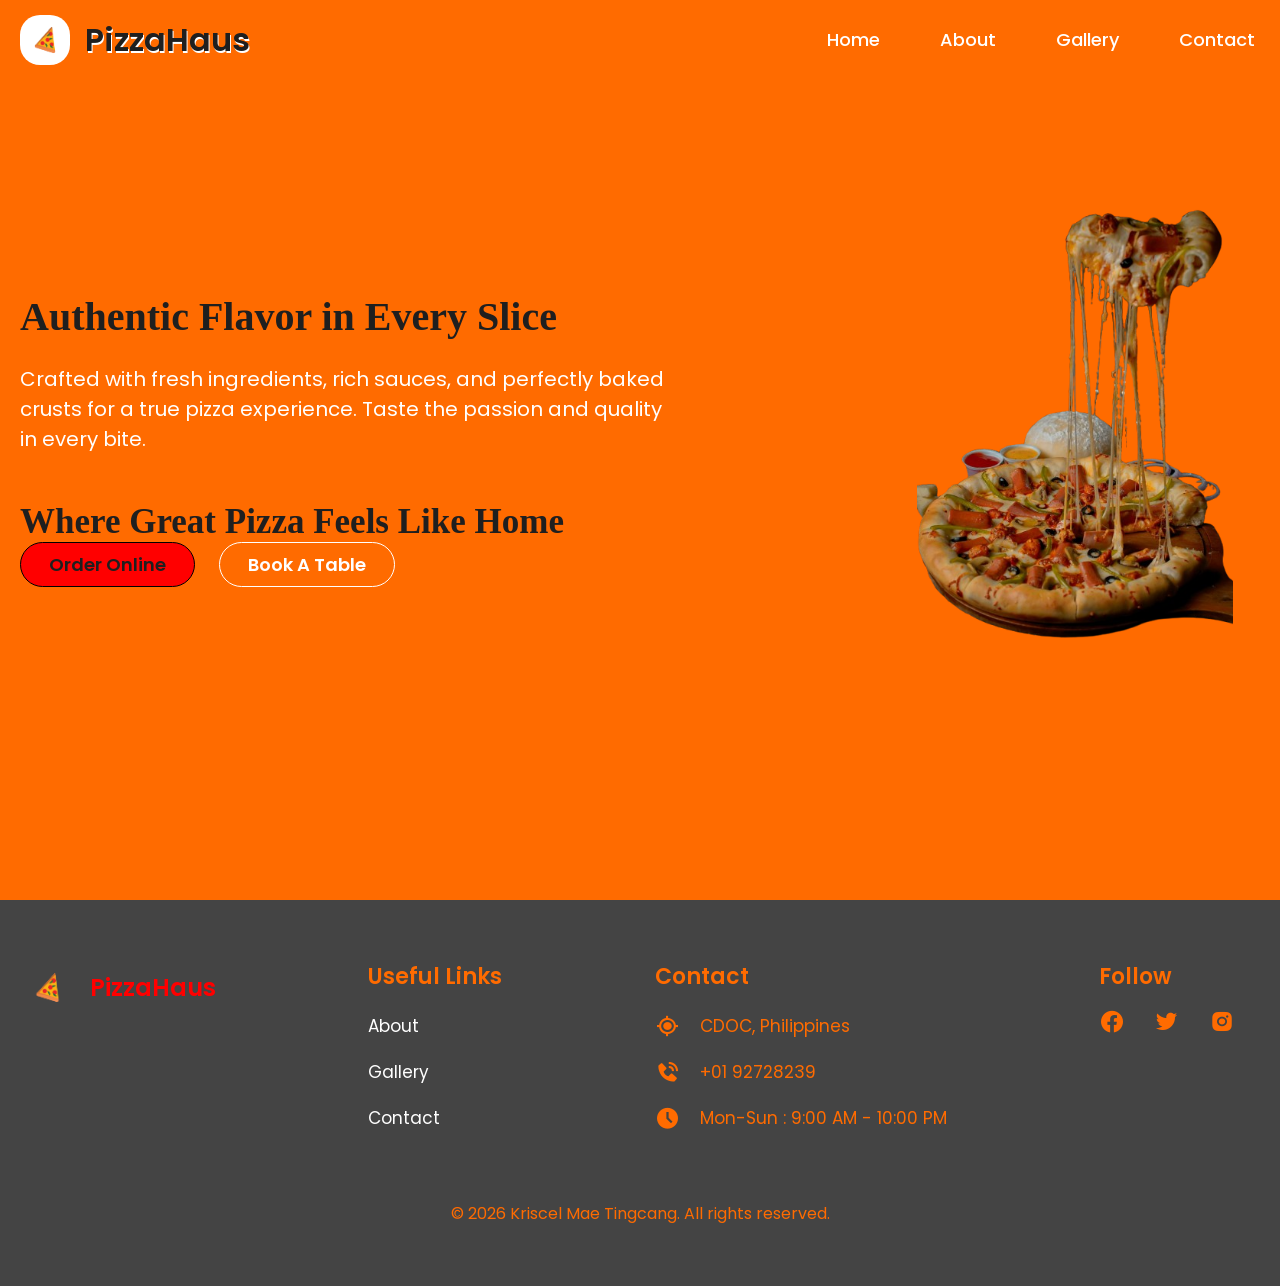
<file: index.html>
<!DOCTYPE html>
<html lang="en">
  <head>
    <meta charset="UTF-8" />
    <meta name="viewport" content="width=device-width, initial-scale=1.0" />
    <title>Project 2-PizzaHaus</title>
    <!-- CSS Link -->
    <link rel="stylesheet" href="css/style.css" />
    <!-- Box Icon Link for Icons -->
    <link
      href="https://unpkg.com/boxicons@2.1.4/css/boxicons.min.css"
      rel="stylesheet"
    />
  </head>
  <body>
    <!-- Header & Navbar Section -->
    <header>
      <nav>
        <div class="nav_logo">
          <a href="#">
            <img src="home-images/logo-pic.png" alt="pizza Logo" />
            <h2>PizzaHaus</h2>
          </a>
        </div>

        <input type="checkbox" id="click" />
        <label for="click">
          <i class="menu_btn bx bx-menu"></i>
          <i class="close_btn bx bx-x"></i>
        </label>

        <ul>
          <li><a href="index.html">Home</a></li>
          <li><a href="about.html" target="_blank">About</a></li>
          <li><a href="gallery.html" target="_blank">Gallery</a></li>
          <li><a href="contact.html" target="_blank">Contact</a></li>
        </ul>
      </nav>
    </header>

    <!-- Hero Section -->
    <section class="hero_section">
      <div class="section_container">
        <div class="hero_container">
          <div class="text_section">
            <h2>Authentic Flavor in Every Slice</h2>
            <p>
             Crafted with fresh ingredients, rich sauces, and perfectly baked crusts for a true pizza experience. Taste the passion and quality in every bite.
            </p>
            <h4>Where Great Pizza Feels Like Home</h4>

            <div class="hero_section_button">
              <button class="button">Order Online</button>
              <button class="button">Book A Table</button>
            </div>
          </div>

          <div class="image_section">
            <img src="home-images/hero-pizza-image.png" alt="pizza" />
          </div>
        </div>
      </div>
    </section>

     <!-- Footer Section -->
    <footer>
      <div class="section_container">
        <div class="footer_section">
          <div class="footer_logo">
            <a href="index.html">
              <img src="home-images/logo-pic.png" alt="Pizza Logo" />
              <h2>PizzaHaus</h2>
            </a>
          </div>

          <div class="useful_links">
            <h3>Useful Links</h3>
            <ul>
              <li><a href="about.html" target="_blank">About</a></li>
              <li><a href="gallery.html" target="_blank">Gallery</a></li>
              <li><a href="contact.html" target="_blank">Contact</a></li>
            </ul>
          </div>

          <div class="contact_us">
            <h3>Contact</h3>
            <ul>
              <li>
                <i class="bx bx-current-location"></i>
                <span>CDOC, Philippines</span>
              </li>
              <li>
                <i class="bx bxs-phone-call"></i> <span>+01 92728239</span>
              </li>
              <li>
                <i class="bx bxs-time-five"></i>
                <span>Mon-Sun : 9:00 AM - 10:00 PM</span>
              </li>
            </ul>
          </div>

          <div class="follow_us">
            <h3>Follow</h3>
            <i class="bx bxl-facebook-circle"></i>
            <i class="bx bxl-twitter"></i>
            <i class="bx bxl-instagram-alt"></i>
          </div>

        </div>

        <div class="copyright">
            <p> © 2026 Kriscel Mae Tingcang. All rights reserved.</p>
        </div>
        
      </div>
    </footer>
  </body>
</html>
</file>
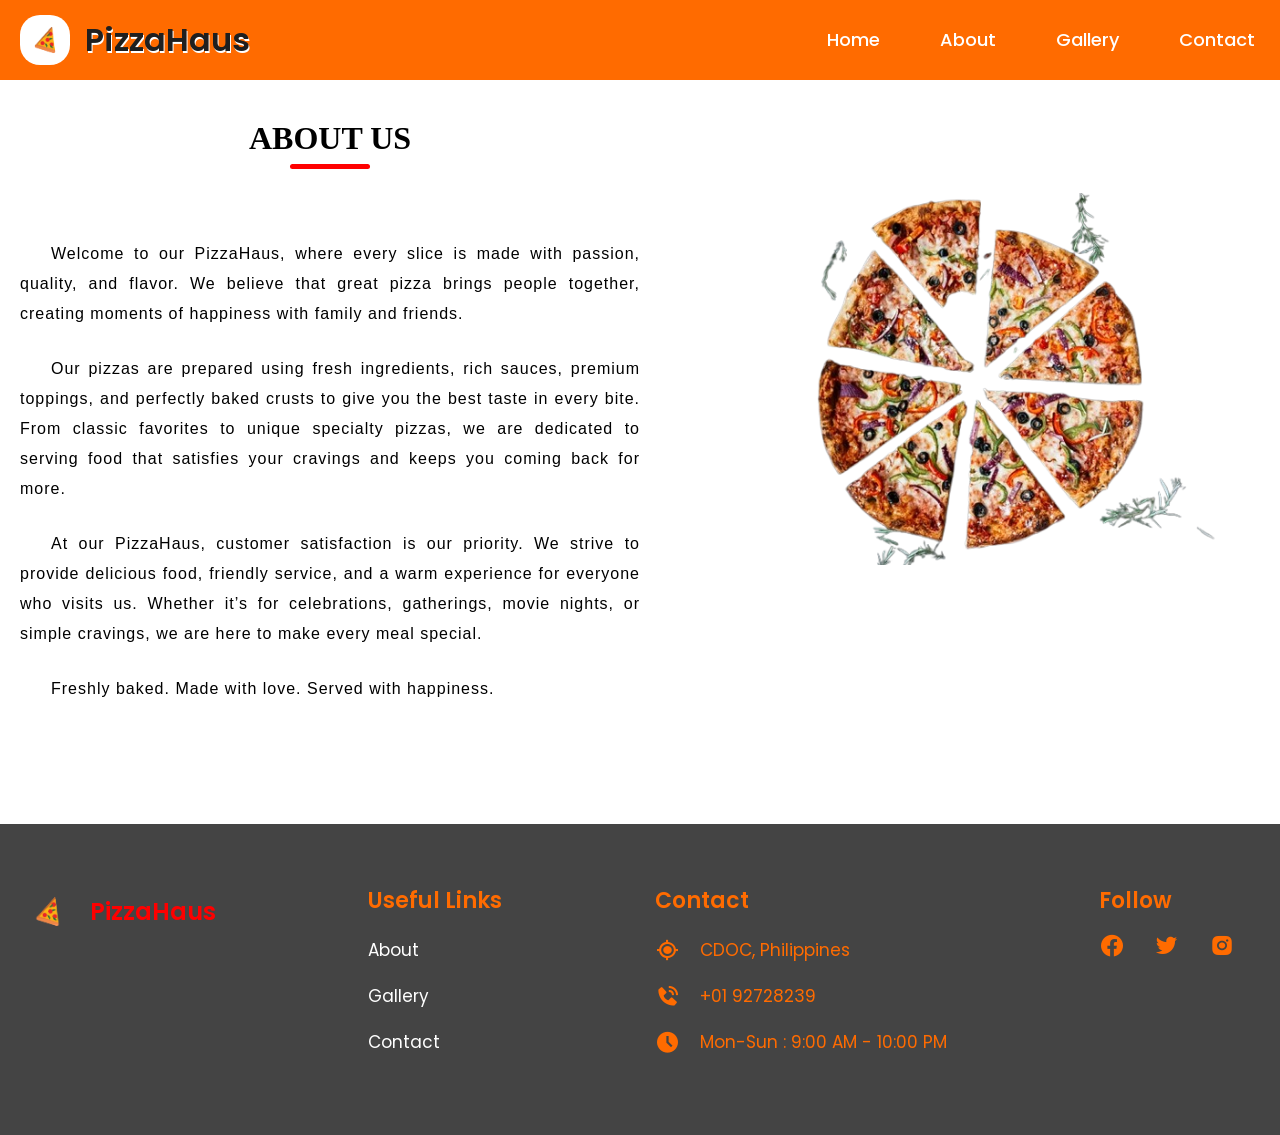
<file: about.html>
<!DOCTYPE html>
<html lang="en">
  <head>
    <meta charset="UTF-8" />
    <meta name="viewport" content="width=device-width, initial-scale=1.0" />
    <title>PizzaHaus-About</title>
    <!-- CSS Link -->
    <link rel="stylesheet" href="css/about.css" />
    <!-- Box Icon Link for Icons -->
    <link
      href="https://unpkg.com/boxicons@2.1.4/css/boxicons.min.css"
      rel="stylesheet"
    />
  </head>
  <body>
    <!-- Header & Navbar Section -->
    <header>
      <nav>
        <div class="nav_logo">
          <a href="#">
            <img src="home-images/logo-pic.png" alt="pizza Logo" />
            <h2>PizzaHaus</h2>
          </a>
        </div>

        <input type="checkbox" id="click" />
        <label for="click">
          <i class="menu_btn bx bx-menu"></i>
          <i class="close_btn bx bx-x"></i>
        </label>

        <ul>
          <li><a href="index.html" target="_blank">Home</a></li>
          <li><a href="about.html" target="_blank">About</a></li>
          <li><a href="gallery.html" target="_blank">Gallery</a></li>
          <li><a href="contact.html" target="_blank">Contact</a></li>
        </ul>
      </nav>
    </header>

    <!-- About Us Section -->
    <section class="about_us" id="about">
      <div class="section_container">
        <div class="about_container">
          <div class="text_section">
            <h2 class="section_title">About Us</h2>
            <p>
              Welcome to our PizzaHaus, where every slice is made with passion, quality, and flavor. We believe that great pizza brings people together, creating moments of happiness with family and friends.
            </p><br>
            <p>
              Our pizzas are prepared using fresh ingredients, rich sauces, premium toppings, and perfectly baked crusts to give you the best taste in every bite. From classic favorites to unique specialty pizzas, 
              we are dedicated to serving food that satisfies your cravings and keeps you coming back for more.
            </p><br>
            <p>
              At our PizzaHaus, customer satisfaction is our priority. We strive to provide delicious food, friendly service, and a warm experience for everyone who visits us.
              Whether it’s for celebrations, gatherings, movie nights, or simple cravings, we are here to make every meal special.
            </p><br>
            <p>
              Freshly baked. Made with love. Served with happiness. 
            </p>
          </div>

          <div class="image_section">
            <img src="home-images/pic1.1.png" alt="pizza-pic" />
          </div>
        </div>
      </div>
    </section>

    <!-- Footer Section -->
    <footer>
      <div class="section_container">
        <div class="footer_section">
          <div class="footer_logo">
            <a href="index.html">
              <img src="home-images/logo-pic.png" alt="Pizza Logo" />
              <h2>PizzaHaus</h2>
            </a>
          </div>

          <div class="useful_links">
            <h3>Useful Links</h3>
            <ul>
              <li><a href="about.html" target="_blank">About</a></li>
              <li><a href="gallery.html" target="_blank">Gallery</a></li>
              <li><a href="contact.html" target="_blank">Contact</a></li>
            </ul>
          </div>

          <div class="contact_us">
            <h3>Contact</h3>
            <ul>
              <li>
                <i class="bx bx-current-location"></i>
                <span>CDOC, Philippines</span>
              </li>
              <li>
                <i class="bx bxs-phone-call"></i> <span>+01 92728239</span>
              </li>
              <li>
                <i class="bx bxs-time-five"></i>
                <span>Mon-Sun : 9:00 AM - 10:00 PM</span>
              </li>
            </ul>
          </div>

          <div class="follow_us">
            <h3>Follow</h3>
            <i class="bx bxl-facebook-circle"></i>
            <i class="bx bxl-twitter"></i>
            <i class="bx bxl-instagram-alt"></i>
          </div>
        </div>
      </div>
    </footer>
  </body>
</html>
</file>
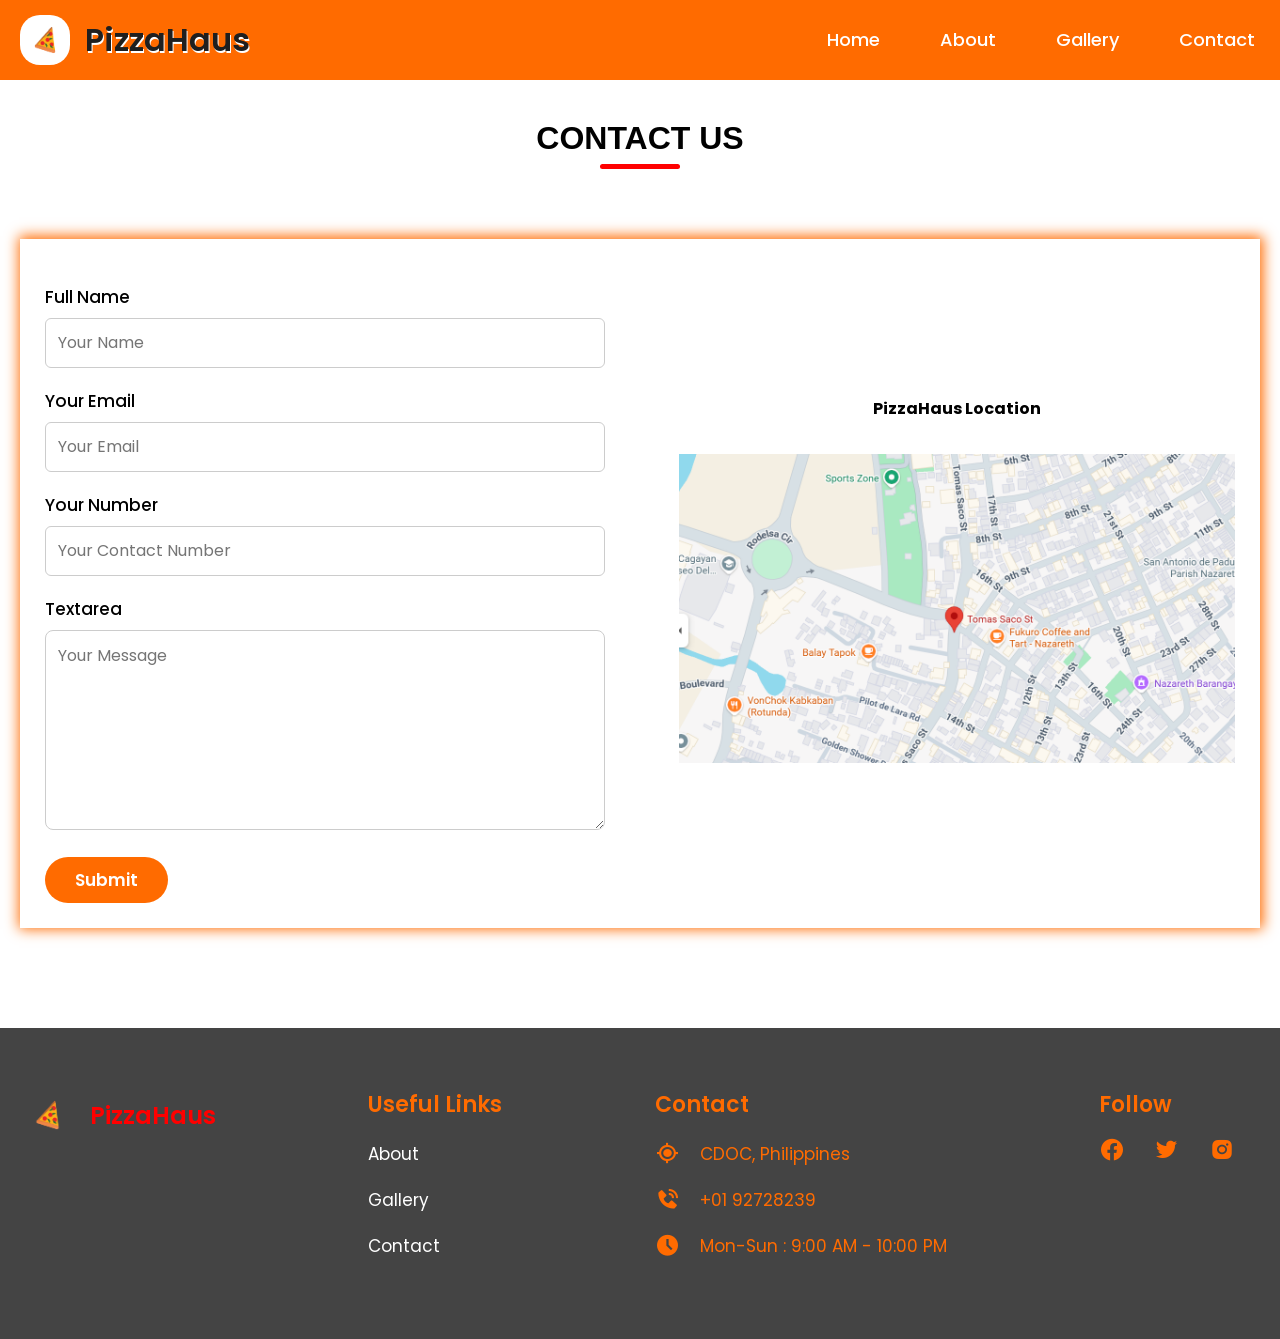
<file: contact.html>
<!DOCTYPE html>
<html lang="en">
  <head>
    <meta charset="UTF-8" />
    <meta name="viewport" content="width=device-width, initial-scale=1.0" />
    <title>PizzaHaus-contact</title>
    <!-- CSS Link -->
    <link rel="stylesheet" href="css/contact.css" />
    <!-- Box Icon Link for Icons -->
    <link
      href="https://unpkg.com/boxicons@2.1.4/css/boxicons.min.css"
      rel="stylesheet"
    />
  </head>
  <body>
    <!-- Header & Navbar Section -->
    <header>
      <nav>
        <div class="nav_logo">
          <a href="#">
            <img src="home-images/logo-pic.png" alt="pizza Logo" />
            <h2>PizzaHaus</h2>
          </a>
        </div>

        <input type="checkbox" id="click" />
        <label for="click">
          <i class="menu_btn bx bx-menu"></i>
          <i class="close_btn bx bx-x"></i>
        </label>

        <ul>
          <li><a href="index.html" target="_blank">Home</a></li>
          <li><a href="about.html" target="">About</a></li>
          <li><a href="gallery.html" target="">Gallery</a></li>
          <li><a href="contact.html" target="_blank">Contact</a></li>
        </ul>
      </nav>
    </header>

    <!-- Contact Section -->
    <section class="contact" id="contact">
      <h2 class="section_title">Contact Us</h2>
      <div class="section_container">
        <div class="contact_container">
          <div class="contact_form">
            <form action="#">
              <div class="field">
                <label for="Name">Full Name</label>
                <input type="text" id="Name" placeholder="Your Name" required />
              </div>
              <div class="field">
                <label for="email">Your Email</label>
                <input
                  type="text"
                  id="email"
                  placeholder="Your Email"
                  required
                />
              </div>
              <div class="field">
                <label for="number">Your Number</label>
                <input
                  type="number"
                  id="number"
                  placeholder="Your Contact Number"
                  required
                />
              </div>
              <div class="field">
                <label for="textarea">Textarea</label>
                <textarea
                  name="textarea"
                  id="textarea"
                  placeholder="Your Message"
                ></textarea>
              </div>

              <button class="button" id="submit">Submit</button>
            </form>
          </div>

          <div class="location">
            <h4>PizzaHaus Location</h4>
            <img src="home-images/location-image.png">
          </div>

  
        </div>
      </div>
    </section>

     <!-- Footer Section -->
    <footer>
      <div class="section_container">
        <div class="footer_section">
          <div class="footer_logo">
            <a href="index.html">
              <img src="home-images/logo-pic.png" alt="Pizza Logo" />
              <h2>PizzaHaus</h2>
            </a>
          </div>

          <div class="useful_links">
            <h3>Useful Links</h3>
            <ul>
              <li><a href="about.html" target="_blank">About</a></li>
              <li><a href="gallery.html" target="_blank">Gallery</a></li>
              <li><a href="contact.html" target="_blank">Contact</a></li>
            </ul>
          </div>

          <div class="contact_us">
            <h3>Contact</h3>
            <ul>
              <li>
                <i class="bx bx-current-location"></i>
                <span>CDOC, Philippines</span>
              </li>
              <li>
                <i class="bx bxs-phone-call"></i> <span>+01 92728239</span>
              </li>
              <li>
                <i class="bx bxs-time-five"></i>
                <span>Mon-Sun : 9:00 AM - 10:00 PM</span>
              </li>
            </ul>
          </div>

          <div class="follow_us">
            <h3>Follow</h3>
            <i class="bx bxl-facebook-circle"></i>
            <i class="bx bxl-twitter"></i>
            <i class="bx bxl-instagram-alt"></i>
          </div>
        </div>
      </div>
    </footer>
  </body>
</html>
</file>
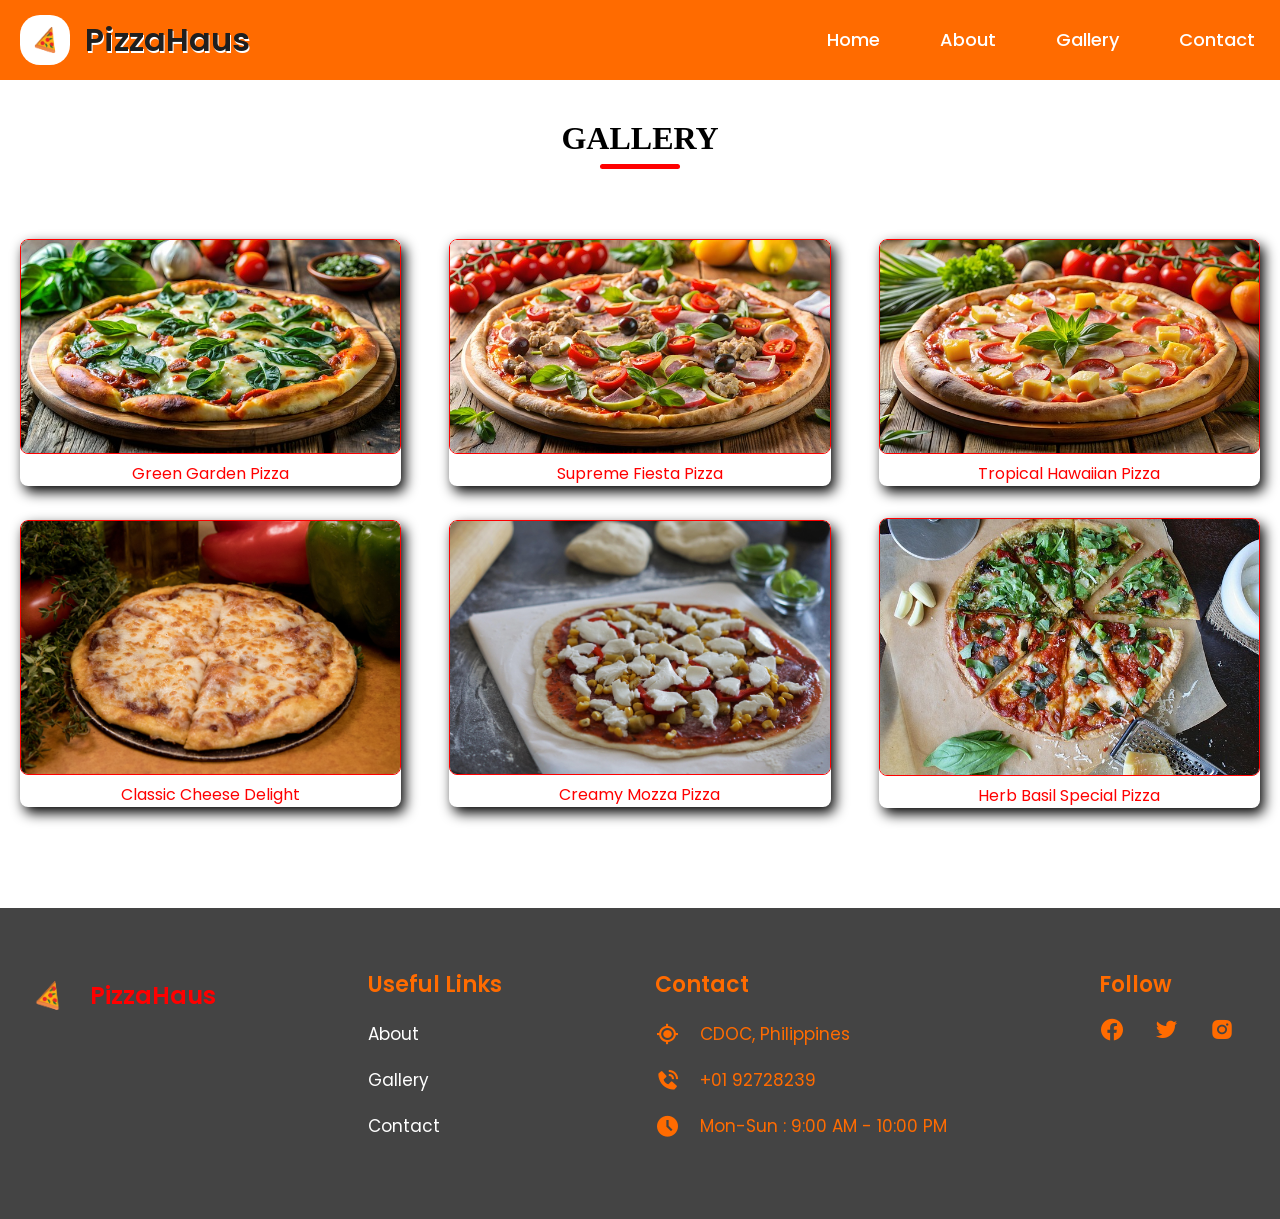
<file: gallery.html>
<!DOCTYPE html>
<html lang="en">
  <head>
    <meta charset="UTF-8" />
    <meta name="viewport" content="width=device-width, initial-scale=1.0" />
    <title>PizzaHaus-Gallery</title>
    <!-- CSS Link -->
    <link rel="stylesheet" href="css/gallery.css" />
    <!-- Box Icon Link for Icons -->
    <link
      href="https://unpkg.com/boxicons@2.1.4/css/boxicons.min.css"
      rel="stylesheet"
    />
  </head>
  <body>
    <!-- Header & Navbar Section -->
    <header>
      <nav>
        <div class="nav_logo">
          <a href="#">
            <img src="home-images/logo-pic.png" alt="pizza Logo" />
            <h2>PizzaHaus</h2>
          </a>
        </div>

        <input type="checkbox" id="click" />
        <label for="click">
          <i class="menu_btn bx bx-menu"></i>
          <i class="close_btn bx bx-x"></i>
        </label>

        <ul>
          <li><a href="index.html" target="_blank">Home</a></li>
          <li><a href="about.html" target="_blank">About</a></li>
          <li><a href="gallery.html" target="_blank">Gallery</a></li>
          <li><a href="contact.html" target="_blank">Contact</a></li>
        </ul>
      </nav>
    </header>

    <!-- Gallery Section -->
    <section class="gallery" id="gallery">
      <h2 class="section_title">Gallery</h2>
      <div class="section_container">
        <div class="gallery_container">
          <div class="gallery_items">
            <img src="home-images/pic2.jpg" alt="Gallery Image" />
            <p>Green Garden Pizza</p>
          </div>
          <div class="gallery_items">
            <img src="home-images/pic3.jpg" alt="Gallery Image" />
            <p>Supreme Fiesta Pizza</p>
          </div>
          <div class="gallery_items">
            <img src="home-images/pic4.jpg" alt="Gallery Image" />
            <p>Tropical Hawaiian Pizza</p>
          </div>
          <div class="gallery_items">
            <img src="home-images/pic8.jpg" alt="Gallery Image" />
            <p>Classic Cheese Delight</p>
          </div>
          <div class="gallery_items">
            <img src="home-images/pic9.jpg" alt="Gallery Image" />
            <p>Creamy Mozza Pizza</p>
          </div>
          <div class="gallery_items">
            <img src="home-images/pic7.jpg" alt="Gallery Image" />
            <p>Herb Basil Special Pizza</p>
          </div>
        </div>
      </div>
    </section>

    
    <!-- Footer Section -->
    <footer>
      <div class="section_container">
        <div class="footer_section">
          <div class="footer_logo">
            <a href="index.html">
              <img src="home-images/logo-pic.png" alt="Pizza Logo" />
              <h2>PizzaHaus</h2>
            </a>
          </div>

          <div class="useful_links">
            <h3>Useful Links</h3>
            <ul>
              <li><a href="about.html" target="_blank">About</a></li>
              <li><a href="gallery.html" target="">Gallery</a></li>
              <li><a href="contact.html" target="_blank">Contact</a></li>
            </ul>
          </div>

          <div class="contact_us">
            <h3>Contact</h3>
            <ul>
              <li>
                <i class="bx bx-current-location"></i>
                <span>CDOC, Philippines</span>
              </li>
              <li>
                <i class="bx bxs-phone-call"></i> <span>+01 92728239</span>
              </li>
              <li>
                <i class="bx bxs-time-five"></i>
                <span>Mon-Sun : 9:00 AM - 10:00 PM</span>
              </li>
            </ul>
          </div>

          <div class="follow_us">
            <h3>Follow</h3>
            <i class="bx bxl-facebook-circle"></i>
            <i class="bx bxl-twitter"></i>
            <i class="bx bxl-instagram-alt"></i>
          </div>
        </div>
      </div>
    </footer>
  </body>
</html>
</file>
<file: css/style.css>
/* Importing Google font - Poppins */
@import url("https://fonts.googleapis.com/css2?family=Poppins:wght@400;500;600;700&display=swap");

* {
    margin: 0;
    padding: 0;
    box-sizing: border-box;
    font-family: "Poppins", sans-serif;
}

/* Defining Custome Variables */
:root {
    /* Colors */
   --primary-color:#ff6b00;
    --secondary-color:#FF0000;
    --dark-color: #1f1f1f;
    --white-color:  #ffffff;
    --dark-gray-color:#444444;

    /* Site Max-Width */
    --site-max-width: 1300px;
}

html {
    scroll-behavior: smooth;
}

body {
    background-color: var(--white-color);
}

/* Setting for the whole website */
a {
    text-decoration: none;
}

ul {
    list-style: none;
}

.section_container {
    margin: 0 auto;
    max-width: var(--site-max-width);
}

.section_title {
    text-align: center;
    padding: 60px 0 100px;
    font-size: 32px;
    font-family: "Righteous", sans-serif;
    text-transform: uppercase;
}

.section_title::after {
    content: '';
    width: 80px;
    background: var(--secondary-color);
    height: 5px;
    display: block;
    margin: 7px auto 0;
    border-radius: 8px;
}

/* Styling for the header section */
header {
    position: fixed;
    top: 0;
    width: 100%;
    z-index: 1;
    background: var(--primary-color);
}

nav {
    display: flex;
    padding: 15px 0 15px 20px;
    justify-content: space-between;
    align-items: center;
    margin: 0 auto;
    max-width: var(--site-max-width);
}

nav .nav_logo a {
    display: flex;
    gap: 15px;
    align-items: center;
}

nav .nav_logo a img {
    max-width: 50px;
    background-color: var(--white-color);
    border-radius: 40%;
    border-color: var(--dark-color);

}

nav .nav_logo h2 {
    color: var(--dark-color);
    font-weight: 600;
    font-size: 32px;
    text-shadow: 1px 2px white; 
}

nav ul {
    display: flex;
    gap: 10px;
}

nav ul li a {
    display: block;
    padding: 10px 25px;
    font-size: 18px;
    font-weight: 500;
    color: var(--white-color);
    border-radius: 30px;
    transition: all 0.2s ease;
}

nav ul li a:hover {
    color: var(--primary-color);
    background-color: var(--dark-color);
}

nav label {
    font-size: 32px;
    color: var(--white-color);
    cursor: pointer;
}

label .menu_btn,
label .close_btn {
    display: none;
}

#click {
    display: none;
}

/* Hero Section */
.hero_section {
    min-height: 100vh;
    background: var(--primary-color);
}

.hero_container {
    display: flex;
    gap: 20px;
    padding: 20px;
    align-items: center;
    padding-top: 85px;
    min-height: calc(100vh - 85px);
    justify-content: space-between;
}

.hero_container .text_section h2 {
    font-size: 40px;
    color: var(--dark-color);
     display: inline;
    font-family: Georgia;
}

.hero_container .text_section h4 {
    font-size: 35px;
    font-weight: 600;
    color: var(--dark-color);
    margin-top: 8px;
    display: inline-block;
    font-family:Georgia;
}

.hero_container .text_section p {
    font-size: 20px;
    font-weight: 400;
    color: var(--white-color);
    margin: 24px 0 40px;
    max-width: 70%;
}

.hero_container .hero_section_button {
    display: flex;
    gap: 24px;
}

.hero_container .hero_section_button .button {
    padding: 8px 28px;
    border: 1px solid black;
    outline: none;
    cursor: pointer;
    border-radius: 50px;
    background: var(--secondary-color);
    color: var(--dark-color);
    font-size: 18px;
    font-weight: 600;
    transition: all 0.4s ease;
}

.hero_container .hero_section_button .button:last-child {
    color: var(--white-color);
    border-color: var(--white-color);
    background: none;
}

.hero_container .hero_section_button .button:first-child:hover {
    color: var(--white-color);
    background: transparent;
    border-color: var(--white-color);
}

.hero_container .hero_section_button .button:last-child:hover {
    color: var(--dark-color);
    background: var(--secondary-color);
    border-color: var(--dark-color);
}

.hero_container .image_section {
    max-width: 45%;
}

.hero_container .image_section img {
    width: 115%;
    height: auto;
   margin-left: -25%;
}

/* Footer Section */
footer {
    background: var(--dark-gray-color);
    color: var(--primary-color);
    padding: 60px 20px;
}

.footer_section {
    display: flex;
    justify-content: space-between;
}

.footer_section h3 {
    font-size: 22px;
    margin-bottom: 16px;
    font-weight: 600;
}

.footer_section .footer_logo a {
    display: flex;
    gap: 15px;
    align-items: center;
    color: var(--secondary-color);
}

.footer_section .footer_logo a img {
    max-width: 55px;
}

.footer_section .footer_logo a h2 {
    font-weight: 600;
}

.footer_section .useful_links ul li {
    margin: 20px 0;
}

.footer_section .useful_links ul li a {
    color: var(--white-color);
    font-size: 17px;
}

.footer_section .useful_links ul li a:hover {
    text-decoration: underline;
}

.footer_section .contact_us ul li {
    margin: 20px 0;
    display: flex;
    align-items: center;
    gap: 20px;
}

.footer_section .contact_us ul li i {
    font-size: 25px;
}

.footer_section .contact_us ul li span {
    font-size: 17px;
}

.footer_section .follow_us i {
    font-size: 26px;
    margin-right: 25px;
    cursor: pointer;
    transition: all 0.3s ease;
}

.footer_section .follow_us i:hover {
    color: var(--secondary-color);
}

.copyright{
    width: 100%;
    text-align: center;
    margin-top: 50px;
}


/* Responsive Media Query code for max-width: 1024px */

@media screen and (max-width: 1024px) {
    nav {
        padding: 15px 20px;
    }

    label .menu_btn {
        display: block;
    }

    nav ul {
        display: block;
        background: var(--white-color);
        position: absolute;
        top: 75px;
        left: -100%;
        overflow-y: auto;
        width: 100%;
        height: 100vh;
        text-align: center;
        transition: all 0.15s ease;
    }

    #click:checked~ul {
        left: 0;
    }

    #click:checked~label .close_btn {
        display: block;
    }

    #click:checked~label .menu_btn {
        display: none;
    }

    nav ul li {
        display: block;
        padding: 8px 12px;
        width: 48%;
        margin: 24px auto;
    }

    nav ul li a {
        color: var(--dark-color);
    }

    .hero_container {
        flex-direction: column-reverse;
        align-items: center;
        padding-bottom: 32px;
    }

    .hero_container .image_section {
        max-width: 100%;
        text-align: center;
    }

    .hero_container .image_section img {
        max-width: 90%;
        align-items: center;
    }

    .hero_container .text_section {
        max-width: 100%;
        text-align: center;
        display: flex;
        flex-direction: column;
        align-items: center;
    }

    .hero_container .text_section p {
        max-width: 100%;
    }

    .about_container {
        flex-direction: column;
    }

    .about_container .text_section {
        max-width: 100%;
    }

    .services .service_container {
        gap: 50px;
    }

    .section_container .services_items {
        width: calc(100% / 2 - 50px);
    }

    .why_us .why_container {
        gap: 50px;
    }

    .why_container .why_items {
        width: calc(100% / 2 - 50px);
    }

    .gallery .gallery_container {
        justify-content: center;
    }

    .gallery_container .gallery_items {
        width: calc(100% / 2 - 50px);
    }

    .contact_container {
        flex-direction: column-reverse;
    }

    .contact_text .contact_items {
        margin: 25px 0;
    }

    .contact_container .contact_form {
        max-width: 100%;
    }

    .footer_section {
        flex-direction: column;
        gap: 24px;
    }

    .footer_section .useful_links {
        text-align: start;
    }
}

/* Responsive Media Query code for max-width: 576px */
@media screen and (max-width: 576px) {
    .section_title {
        padding: 50px 0;
    }

    nav .nav_logo a img,
    .footer_section .footer_logo a img {
        max-width: 45px;
    }

    nav .nav_logo h2 {
        font-size: 30px;
    }

    .hero_container {
        justify-content: space-evenly;
    }

    .hero_container .text_section h2 {
        font-size: 30px;
    }

    .hero_container .text_section h3 {
        font-size: 26px;
    }

    .hero_container .image_section img {
        max-width: 80%;
    }

    .hero_container .text_section p {
        font-size: 17px;
    }

    .about_container .image_section {
        max-width: 70%;
    }

    .button {
        padding: 10px 20px !important;
        font-size: 15px !important;
    }

    .section_container .services_items,
    .why_container .why_items {
        width: 100%;
        text-align: center;
    }

    .gallery_container .gallery_items {
        flex-direction: column;
        width: 100%;
    }

    .services .service_container,
    .why_us .why_container {
        gap: 70px;
    }

    .section_container .services_items img {
        max-width: 80%;
    }
}
</file>
<file: css/about.css>
/* Importing Google font - Poppins */
@import url("https://fonts.googleapis.com/css2?family=Poppins:wght@400;500;600;700&display=swap");

* {
    margin: 0;
    padding: 0;
    box-sizing: border-box;
    font-family: "Poppins", sans-serif;
}

/* Defining Custome Variables */
:root {
    /* Colors */
   --primary-color:#ff6b00;
    --secondary-color:#FF0000;
    --dark-color: #1f1f1f;
    --white-color:  #ffffff;
    --dark-gray-color:#444444;

    /* Site Max-Width */
    --site-max-width: 1300px;
}

html {
    scroll-behavior: smooth;
}

body {
    background-color: var(--white-color);
}

/* Setting for the whole website */
a {
    text-decoration: none;
}

ul {
    list-style: none;
}

.section_container {
    margin: 0 auto;
    max-width: var(--site-max-width);
}

.section_title {
    text-align: center;
    padding: 60px 0 70px;
    font-size: 32px;
    font-family: "Righteous", sans-serif;
    text-transform: uppercase;
}

.section_title::after {
    content: '';
    width: 80px;
    background: var(--secondary-color);
    height: 5px;
    display: block;
    margin: 7px auto 0;
    border-radius: 8px;
}

/* Styling for the header section */
header {
    position: fixed;
    top: 0;
    width: 100%;
    z-index: 1;
    background: var(--primary-color);
}

nav {
    display: flex;
    padding: 15px 0 15px 20px;
    justify-content: space-between;
    align-items: center;
    margin: 0 auto;
    max-width: var(--site-max-width);
}

nav .nav_logo a {
    display: flex;
    gap: 15px;
    align-items: center;
}

nav .nav_logo a img {
    max-width: 50px;
    background-color: var(--white-color);
    border-radius: 40%;
    border-color: var(--dark-color);

}

nav .nav_logo h2 {
    color: var(--dark-color);
    font-weight: 600;
    font-size: 32px;
    text-shadow: 1px 2px white; 
}

nav ul {
    display: flex;
    gap: 10px;
}

nav ul li a {
    display: block;
    padding: 10px 25px;
    font-size: 18px;
    font-weight: 500;
    color: var(--white-color);
    border-radius: 30px;
    transition: all 0.2s ease;
}

nav ul li a:hover {
    color: var(--primary-color);
    background-color: var(--dark-color);
}

nav label {
    font-size: 32px;
    color: var(--white-color);
    cursor: pointer;
}

label .menu_btn,
label .close_btn {
    display: none;
}

#click {
    display: none;
}

/* About Us Section */
.about_us {
    padding: 60px 20px 120px;
    background: var(--white-color);
}

.about_container {
    display: flex;
    justify-content: space-between;
    gap: 20px;
    align-items: center;
}

.about_container .text_section {
    max-width: 50%;
}

.about_container .text_section h2{
    font-family:Times New Roman;
}


.about_container .text_section p {
    font-size: 16px;
    font-weight: 500;
    letter-spacing: 1px;
    line-height: 30px;
    text-align: center;
    text-align: justify;
    font-family:arial;
    text-indent: 5%;
}

.about_container .image_section {
    max-width: 45%;

}

.about_container .image_section img {
    width: 100%;
}

/* Footer Section */
footer {
    background: var(--dark-gray-color);
    color: var(--primary-color);
    padding: 60px 20px;
}

.footer_section {
    display: flex;
    justify-content: space-between;
}

.footer_section h3 {
    font-size: 22px;
    margin-bottom: 16px;
    font-weight: 600;
}

.footer_section .footer_logo a {
    display: flex;
    gap: 15px;
    align-items: center;
    color: var(--secondary-color);
}

.footer_section .footer_logo a img {
    max-width: 55px;
}

.footer_section .footer_logo a h2 {
    font-weight: 600;
}

.footer_section .useful_links ul li {
    margin: 20px 0;
}

.footer_section .useful_links ul li a {
    color: var(--white-color);
    font-size: 17px;
}

.footer_section .useful_links ul li a:hover {
    text-decoration: underline;
}

.footer_section .contact_us ul li {
    margin: 20px 0;
    display: flex;
    align-items: center;
    gap: 20px;
}

.footer_section .contact_us ul li i {
    font-size: 25px;
}

.footer_section .contact_us ul li span {
    font-size: 17px;
}

.footer_section .follow_us i {
    font-size: 26px;
    margin-right: 25px;
    cursor: pointer;
    transition: all 0.3s ease;
}

.footer_section .follow_us i:hover {
    color: var(--secondary-color);
}

/*check this*/
.footer_container{
    display: flex;
    flex-direction: column;
}

.footer_section .copyright{
    width: 100%;
    text-align: center;
    margin-top: 20px;
}
/*until */

/* Responsive Media Query code for max-width: 1024px */

@media screen and (max-width: 1024px) {
    nav {
        padding: 15px 20px;
    }

    label .menu_btn {
        display: block;
    }

    nav ul {
        display: block;
        background: var(--white-color);
        position: absolute;
        top: 75px;
        left: -100%;
        overflow-y: auto;
        width: 100%;
        height: 100vh;
        text-align: center;
        transition: all 0.15s ease;
    }

    #click:checked~ul {
        left: 0;
    }

    #click:checked~label .close_btn {
        display: block;
    }

    #click:checked~label .menu_btn {
        display: none;
    }

    nav ul li {
        display: block;
        padding: 8px 12px;
        width: 48%;
        margin: 24px auto;
    }

    nav ul li a {
        color: var(--dark-color);
    }

    .hero_container {
        flex-direction: column-reverse;
        align-items: center;
        padding-bottom: 32px;
    }

    .hero_container .image_section {
        max-width: 100%;
        text-align: center;
    }

    .hero_container .image_section img {
        max-width: 90%;
        align-items: center;
    }

    .hero_container .text_section {
        max-width: 100%;
        text-align: center;
        display: flex;
        flex-direction: column;
        align-items: center;
    }

    .hero_container .text_section p {
        max-width: 100%;
    }

    .about_container {
        flex-direction: column;
    }

    .about_container .text_section {
        max-width: 100%;
    }

    .services .service_container {
        gap: 50px;
    }

    .section_container .services_items {
        width: calc(100% / 2 - 50px);
    }

    .why_us .why_container {
        gap: 50px;
    }

    .why_container .why_items {
        width: calc(100% / 2 - 50px);
    }

    .gallery .gallery_container {
        justify-content: center;
    }

    .gallery_container .gallery_items {
        width: calc(100% / 2 - 50px);
    }

    .contact_container {
        flex-direction: column-reverse;
    }

    .contact_text .contact_items {
        margin: 25px 0;
    }

    .contact_container .contact_form {
        max-width: 100%;
    }

    .footer_section {
        flex-direction: column;
        gap: 24px;
    }

    .footer_section .useful_links {
        text-align: start;
    }
}

/* Responsive Media Query code for max-width: 576px */
@media screen and (max-width: 576px) {
    .section_title {
        padding: 50px 0;
    }

    nav .nav_logo a img,
    .footer_section .footer_logo a img {
        max-width: 45px;
    }

    nav .nav_logo h2 {
        font-size: 30px;
    }

    .hero_container {
        justify-content: space-evenly;
    }

    .hero_container .text_section h2 {
        font-size: 30px;
    }

    .hero_container .text_section h3 {
        font-size: 26px;
    }

    .hero_container .image_section img {
        max-width: 80%;
    }

    .hero_container .text_section p {
        font-size: 17px;
    }

    .about_container .image_section {
        max-width: 70%;
    }

    .button {
        padding: 10px 20px !important;
        font-size: 15px !important;
    }

    .section_container .services_items,
    .why_container .why_items {
        width: 100%;
        text-align: center;
    }

    .gallery_container .gallery_items {
        flex-direction: column;
        width: 100%;
    }

    .services .service_container,
    .why_us .why_container {
        gap: 70px;
    }

    .section_container .services_items img {
        max-width: 80%;
    }
}
</file>
<file: css/contact.css>
/* Importing Google font - Poppins */
@import url("https://fonts.googleapis.com/css2?family=Poppins:wght@400;500;600;700&display=swap");

* {
    margin: 0;
    padding: 0;
    box-sizing: border-box;
    font-family: "Poppins", sans-serif;
}

/* Defining Custome Variables */
:root {
    /* Colors */
   --primary-color:#ff6b00;
    --secondary-color:#FF0000;
    --dark-color: #1f1f1f;
    --white-color:  #ffffff;
    --dark-gray-color:#444444;

    /* Site Max-Width */
    --site-max-width: 1300px;
}

html {
    scroll-behavior: smooth;
}

body {
    background-color: var(--white-color);
}

/* Setting for the whole website */
a {
    text-decoration: none;
}

ul {
    list-style: none;
}

.section_container {
    margin: 0 auto;
    max-width: var(--site-max-width);
}

.section_title {
    text-align: center;
    padding: 60px 0 70px;
    font-size: 32px;
    font-family: "Righteous", sans-serif;
    text-transform: uppercase;
}

.section_title::after {
    content: '';
    width: 80px;
    background: var(--secondary-color);
    height: 5px;
    display: block;
    margin: 7px auto 0;
    border-radius: 8px;
}

/* Styling for the header section */
header {
    position: fixed;
    top: 0;
    width: 100%;
    z-index: 1;
    background: var(--primary-color);
}

nav {
    display: flex;
    padding: 15px 0 15px 20px;
    justify-content: space-between;
    align-items: center;
    margin: 0 auto;
    max-width: var(--site-max-width);
}

nav .nav_logo a {
    display: flex;
    gap: 15px;
    align-items: center;
}

nav .nav_logo a img {
    max-width: 50px;
    background-color: var(--white-color);
    border-radius: 40%;
    border-color: var(--dark-color);

}

nav .nav_logo h2 {
    color: var(--dark-color);
    font-weight: 600;
    font-size: 32px;
    text-shadow: 1px 2px white; 
}

nav ul {
    display: flex;
    gap: 10px;
}

nav ul li a {
    display: block;
    padding: 10px 25px;
    font-size: 18px;
    font-weight: 500;
    color: var(--white-color);
    border-radius: 30px;
    transition: all 0.2s ease;
}

nav ul li a:hover {
    color: var(--primary-color);
    background-color: var(--dark-color);
}

nav label {
    font-size: 32px;
    color: var(--white-color);
    cursor: pointer;
}

label .menu_btn,
label .close_btn {
    display: none;
}

#click {
    display: none;
}


/* Contact Section */
.contact {
    background: var(--light-gray-color);
    padding: 60px 20px 100px;
}

.contact_container {
    display: flex;
    gap: 50px;
    align-items: center;
    justify-content: space-between;
    box-shadow: 1px -1px 13px 2px #FF6B00;
}

.contact_container .contact_form {
    max-width: 65%;
    width: 100%;
    padding-left: 2%;
    padding: 2%;
}

.contact_container .contact_form .field {
    margin: 20px 0;
}

.contact_container .contact_form .field label {
    display: block;
    font-size: 17px;
    font-weight: 500;
    margin-bottom: 8px;
}

.contact_container .contact_form .field input {
    width: 100%;
    height: 50px;
    padding: 0 12px;
    font-size: 16px;
    border-radius: 6px;
    border: 1px solid #ccc;
}

.contact_container .contact_form textarea {
    width: 100%;
    height: 200px;
    padding: 12px;
    font-size: 16px;
    border-radius: 8px;
    border: 1px solid #ccc;
    resize: vertical;
}

.contact_container .contact_form .button {
    padding: 8px 28px;
    border: 2px solid transparent;
    outline: none;
    cursor: pointer;
    border-radius: 50px;
    background: var(--primary-color);
    color: var(--white-color);
    font-size: 17px;
    font-weight: 600;
    transition: all 0.4s ease;
}

.contact_container .contact_form .button:hover {
    color: var(--primary-color);
    background: transparent;
    border-color: var(--primary-color);
}

.contact_container .location{
    flex-direction: column;
    gap: 20px;
    margin: 80px 0;
    padding-right: 2%;

}

.contact_container .location h4{
    text-align: center;
    margin-bottom: 5%;
}

.contact_container .location img{
    flex-direction: column;
    margin-top: 5px;
    width: 100%;
}

/*
.contact_text .contact_items {
    display: flex;
    gap: 20px;
    margin: 80px 0;
}

.contact_text .contact_items i {
    font-size: 32px;
    margin-top: 5px;
}
*/


/* Footer Section */
footer {
    background: var(--dark-gray-color);
    color: var(--primary-color);
    padding: 60px 20px;
}

.footer_section {
    display: flex;
    justify-content: space-between;
}

.footer_section h3 {
    font-size: 22px;
    margin-bottom: 16px;
    font-weight: 600;
}

.footer_section .footer_logo a {
    display: flex;
    gap: 15px;
    align-items: center;
    color: var(--secondary-color);
}

.footer_section .footer_logo a img {
    max-width: 55px;
}

.footer_section .footer_logo a h2 {
    font-weight: 600;
}

.footer_section .useful_links ul li {
    margin: 20px 0;
}

.footer_section .useful_links ul li a {
    color: var(--white-color);
    font-size: 17px;
}

.footer_section .useful_links ul li a:hover {
    text-decoration: underline;
}

.footer_section .contact_us ul li {
    margin: 20px 0;
    display: flex;
    align-items: center;
    gap: 20px;
}

.footer_section .contact_us ul li i {
    font-size: 25px;
}

.footer_section .contact_us ul li span {
    font-size: 17px;
}

.footer_section .follow_us i {
    font-size: 26px;
    margin-right: 25px;
    cursor: pointer;
    transition: all 0.3s ease;
}

.footer_section .follow_us i:hover {
    color: var(--secondary-color);
}

/*check this*/
.footer_container{
    display: flex;
    flex-direction: column;
}

.footer_section .copyright{
    width: 100%;
    text-align: center;
    margin-top: 20px;
}
/*until */

/* Responsive Media Query code for max-width: 1024px */

@media screen and (max-width: 1024px) {
    nav {
        padding: 15px 20px;
    }

    label .menu_btn {
        display: block;
    }

    nav ul {
        display: block;
        background: var(--white-color);
        position: absolute;
        top: 75px;
        left: -100%;
        overflow-y: auto;
        width: 100%;
        height: 100vh;
        text-align: center;
        transition: all 0.15s ease;
    }

    #click:checked~ul {
        left: 0;
    }

    #click:checked~label .close_btn {
        display: block;
    }

    #click:checked~label .menu_btn {
        display: none;
    }

    nav ul li {
        display: block;
        padding: 8px 12px;
        width: 48%;
        margin: 24px auto;
    }

    nav ul li a {
        color: var(--dark-color);
    }

    .hero_container {
        flex-direction: column-reverse;
        align-items: center;
        padding-bottom: 32px;
    }

    .hero_container .image_section {
        max-width: 100%;
        text-align: center;
    }

    .hero_container .image_section img {
        max-width: 90%;
        align-items: center;
    }

    .hero_container .text_section {
        max-width: 100%;
        text-align: center;
        display: flex;
        flex-direction: column;
        align-items: center;
    }

    .hero_container .text_section p {
        max-width: 100%;
    }

    .about_container {
        flex-direction: column;
    }

    .about_container .text_section {
        max-width: 100%;
    }

    .services .service_container {
        gap: 50px;
    }

    .section_container .services_items {
        width: calc(100% / 2 - 50px);
    }

    .why_us .why_container {
        gap: 50px;
    }

    .why_container .why_items {
        width: calc(100% / 2 - 50px);
    }

    .gallery .gallery_container {
        justify-content: center;
    }

    .gallery_container .gallery_items {
        width: calc(100% / 2 - 50px);
    }

    .contact_container {
        flex-direction: column-reverse;
    }

    .contact_text .contact_items {
        margin: 25px 0;
    }

    .contact_container .contact_form {
        max-width: 100%;
    }

    .footer_section {
        flex-direction: column;
        gap: 24px;
    }

    .footer_section .useful_links {
        text-align: start;
    }
}

/* Responsive Media Query code for max-width: 576px */
@media screen and (max-width: 576px) {
    .section_title {
        padding: 50px 0;
    }

    nav .nav_logo a img,
    .footer_section .footer_logo a img {
        max-width: 45px;
    }

    nav .nav_logo h2 {
        font-size: 30px;
    }

    .hero_container {
        justify-content: space-evenly;
    }

    .hero_container .text_section h2 {
        font-size: 30px;
    }

    .hero_container .text_section h3 {
        font-size: 26px;
    }

    .hero_container .image_section img {
        max-width: 80%;
    }

    .hero_container .text_section p {
        font-size: 17px;
    }

    .about_container .image_section {
        max-width: 70%;
    }

    .button {
        padding: 10px 20px !important;
        font-size: 15px !important;
    }

    .section_container .services_items,
    .why_container .why_items {
        width: 100%;
        text-align: center;
    }

    .gallery_container .gallery_items {
        flex-direction: column;
        width: 100%;
    }

    .services .service_container,
    .why_us .why_container {
        gap: 70px;
    }

    .section_container .services_items img {
        max-width: 80%;
    }
}
</file>
<file: css/gallery.css>
/* Importing Google font - Poppins */
@import url("https://fonts.googleapis.com/css2?family=Poppins:wght@400;500;600;700&display=swap");

* {
    margin: 0;
    padding: 0;
    box-sizing: border-box;
    font-family: "Poppins", sans-serif;
}

/* Defining Custome Variables */
:root {
    /* Colors */
   --primary-color:#ff6b00;
    --secondary-color:#FF0000;
    --dark-color: #1f1f1f;
    --white-color:  #ffffff;
    --dark-gray-color:#444444;

    /* Site Max-Width */
    --site-max-width: 1300px;
}

html {
    scroll-behavior: smooth;
}

body {
    background-color: var(--white-color);
}

/* Setting for the whole website */
a {
    text-decoration: none;
}

ul {
    list-style: none;
}

.section_container {
    margin: 0 auto;
    max-width: var(--site-max-width);
}

.section_title {
    text-align: center;
    padding: 60px 0 70px;
    font-size: 32px;
    font-family: "Righteous", sans-serif;
    text-transform: uppercase;
}

.section_title::after {
    content: '';
    width: 80px;
    background: var(--secondary-color);
    height: 5px;
    display: block;
    margin: 7px auto 0;
    border-radius: 8px;
}

/* Styling for the header section */
header {
    position: fixed;
    top: 0;
    width: 100%;
    z-index: 1;
    background: var(--primary-color);
}

nav {
    display: flex;
    padding: 15px 0 15px 20px;
    justify-content: space-between;
    align-items: center;
    margin: 0 auto;
    max-width: var(--site-max-width);
}

nav .nav_logo a {
    display: flex;
    gap: 15px;
    align-items: center;
}

nav .nav_logo a img {
    max-width: 50px;
    background-color: var(--white-color);
    border-radius: 40%;
    border-color: var(--dark-color);

}

nav .nav_logo h2 {
    color: var(--dark-color);
    font-weight: 600;
    font-size: 32px;
    text-shadow: 1px 2px white; 
}

nav ul {
    display: flex;
    gap: 10px;
}

nav ul li a {
    display: block;
    padding: 10px 25px;
    font-size: 18px;
    font-weight: 500;
    color: var(--white-color);
    border-radius: 30px;
    transition: all 0.2s ease;
}

nav ul li a:hover {
    color: var(--primary-color);
    background-color: var(--dark-color);
}

nav label {
    font-size: 32px;
    color: var(--white-color);
    cursor: pointer;
}

label .menu_btn,
label .close_btn {
    display: none;
}

#click {
    display: none;
}

/* Gallery Section */
.gallery {
    background: var(--white-color);
    padding: 60px 20px 100px;
}

.gallery .section_title{
    font-family: Time New Roman;
}

.gallery .gallery_container {
    display: flex;
    justify-content: space-between;
    gap: 32px;
    align-items: center;
    flex-wrap: wrap;
}

.gallery_container .gallery_items {
    width: calc(100% / 3 - 32px);
    overflow: hidden;
    border-radius: 8px; 
    box-shadow: 4px 6px 13px 0px #000000;

}

.gallery .gallery_container img {
    width: 100%;
    border-radius: 8px;
    transition: transform 0.4s ease;
    border: 1px solid red;/*delete*/
}

.gallery_container .gallery_items:hover img {
    transform: scale(1.3);
}

.gallery .gallery_container p{
    text-align: center;
    color:var(--secondary-color)
}

/* Footer Section */
footer {
    background: var(--dark-gray-color);
    color: var(--primary-color);
    padding: 60px 20px;
}

.footer_section {
    display: flex;
    justify-content: space-between;
}

.footer_section h3 {
    font-size: 22px;
    margin-bottom: 16px;
    font-weight: 600;
}

.footer_section .footer_logo a {
    display: flex;
    gap: 15px;
    align-items: center;
    color: var(--secondary-color);
}

.footer_section .footer_logo a img {
    max-width: 55px;
}

.footer_section .footer_logo a h2 {
    font-weight: 600;
}

.footer_section .useful_links ul li {
    margin: 20px 0;
}

.footer_section .useful_links ul li a {
    color: var(--white-color);
    font-size: 17px;
}

.footer_section .useful_links ul li a:hover {
    text-decoration: underline;
}

.footer_section .contact_us ul li {
    margin: 20px 0;
    display: flex;
    align-items: center;
    gap: 20px;
}

.footer_section .contact_us ul li i {
    font-size: 25px;
}

.footer_section .contact_us ul li span {
    font-size: 17px;
}

.footer_section .follow_us i {
    font-size: 26px;
    margin-right: 25px;
    cursor: pointer;
    transition: all 0.3s ease;
}

.footer_section .follow_us i:hover {
    color: var(--secondary-color);
}

/*check this*/
.footer_container{
    display: flex;
    flex-direction: column;
}

.footer_section .copyright{
    width: 100%;
    text-align: center;
    margin-top: 20px;
}
/*until */

/* Responsive Media Query code for max-width: 1024px */

@media screen and (max-width: 1024px) {
    nav {
        padding: 15px 20px;
    }

    label .menu_btn {
        display: block;
    }

    nav ul {
        display: block;
        background: var(--white-color);
        position: absolute;
        top: 75px;
        left: -100%;
        overflow-y: auto;
        width: 100%;
        height: 100vh;
        text-align: center;
        transition: all 0.15s ease;
    }

    #click:checked~ul {
        left: 0;
    }

    #click:checked~label .close_btn {
        display: block;
    }

    #click:checked~label .menu_btn {
        display: none;
    }

    nav ul li {
        display: block;
        padding: 8px 12px;
        width: 48%;
        margin: 24px auto;
    }

    nav ul li a {
        color: var(--dark-color);
    }

    .hero_container {
        flex-direction: column-reverse;
        align-items: center;
        padding-bottom: 32px;
    }

    .hero_container .image_section {
        max-width: 100%;
        text-align: center;
    }

    .hero_container .image_section img {
        max-width: 90%;
        align-items: center;
    }

    .hero_container .text_section {
        max-width: 100%;
        text-align: center;
        display: flex;
        flex-direction: column;
        align-items: center;
    }

    .hero_container .text_section p {
        max-width: 100%;
    }

    .about_container {
        flex-direction: column;
    }

    .about_container .text_section {
        max-width: 100%;
    }

    .services .service_container {
        gap: 50px;
    }

    .section_container .services_items {
        width: calc(100% / 2 - 50px);
    }

    .why_us .why_container {
        gap: 50px;
    }

    .why_container .why_items {
        width: calc(100% / 2 - 50px);
    }

    .gallery .gallery_container {
        justify-content: center;
    }

    .gallery_container .gallery_items {
        width: calc(100% / 2 - 50px);
    }

    .contact_container {
        flex-direction: column-reverse;
    }

    .contact_text .contact_items {
        margin: 25px 0;
    }

    .contact_container .contact_form {
        max-width: 100%;
    }

    .footer_section {
        flex-direction: column;
        gap: 24px;
    }

    .footer_section .useful_links {
        text-align: start;
    }
}

/* Responsive Media Query code for max-width: 576px */
@media screen and (max-width: 576px) {
    .section_title {
        padding: 50px 0;
    }

    nav .nav_logo a img,
    .footer_section .footer_logo a img {
        max-width: 45px;
    }

    nav .nav_logo h2 {
        font-size: 30px;
    }

    .hero_container {
        justify-content: space-evenly;
    }

    .hero_container .text_section h2 {
        font-size: 30px;
    }

    .hero_container .text_section h3 {
        font-size: 26px;
    }

    .hero_container .image_section img {
        max-width: 80%;
    }

    .hero_container .text_section p {
        font-size: 17px;
    }

    .about_container .image_section {
        max-width: 70%;
    }

    .button {
        padding: 10px 20px !important;
        font-size: 15px !important;
    }

    .section_container .services_items,
    .why_container .why_items {
        width: 100%;
        text-align: center;
    }

    .gallery_container .gallery_items {
        flex-direction: column;
        width: 100%;
    }

    .services .service_container,
    .why_us .why_container {
        gap: 70px;
    }

    .section_container .services_items img {
        max-width: 80%;
    }
}
</file>
